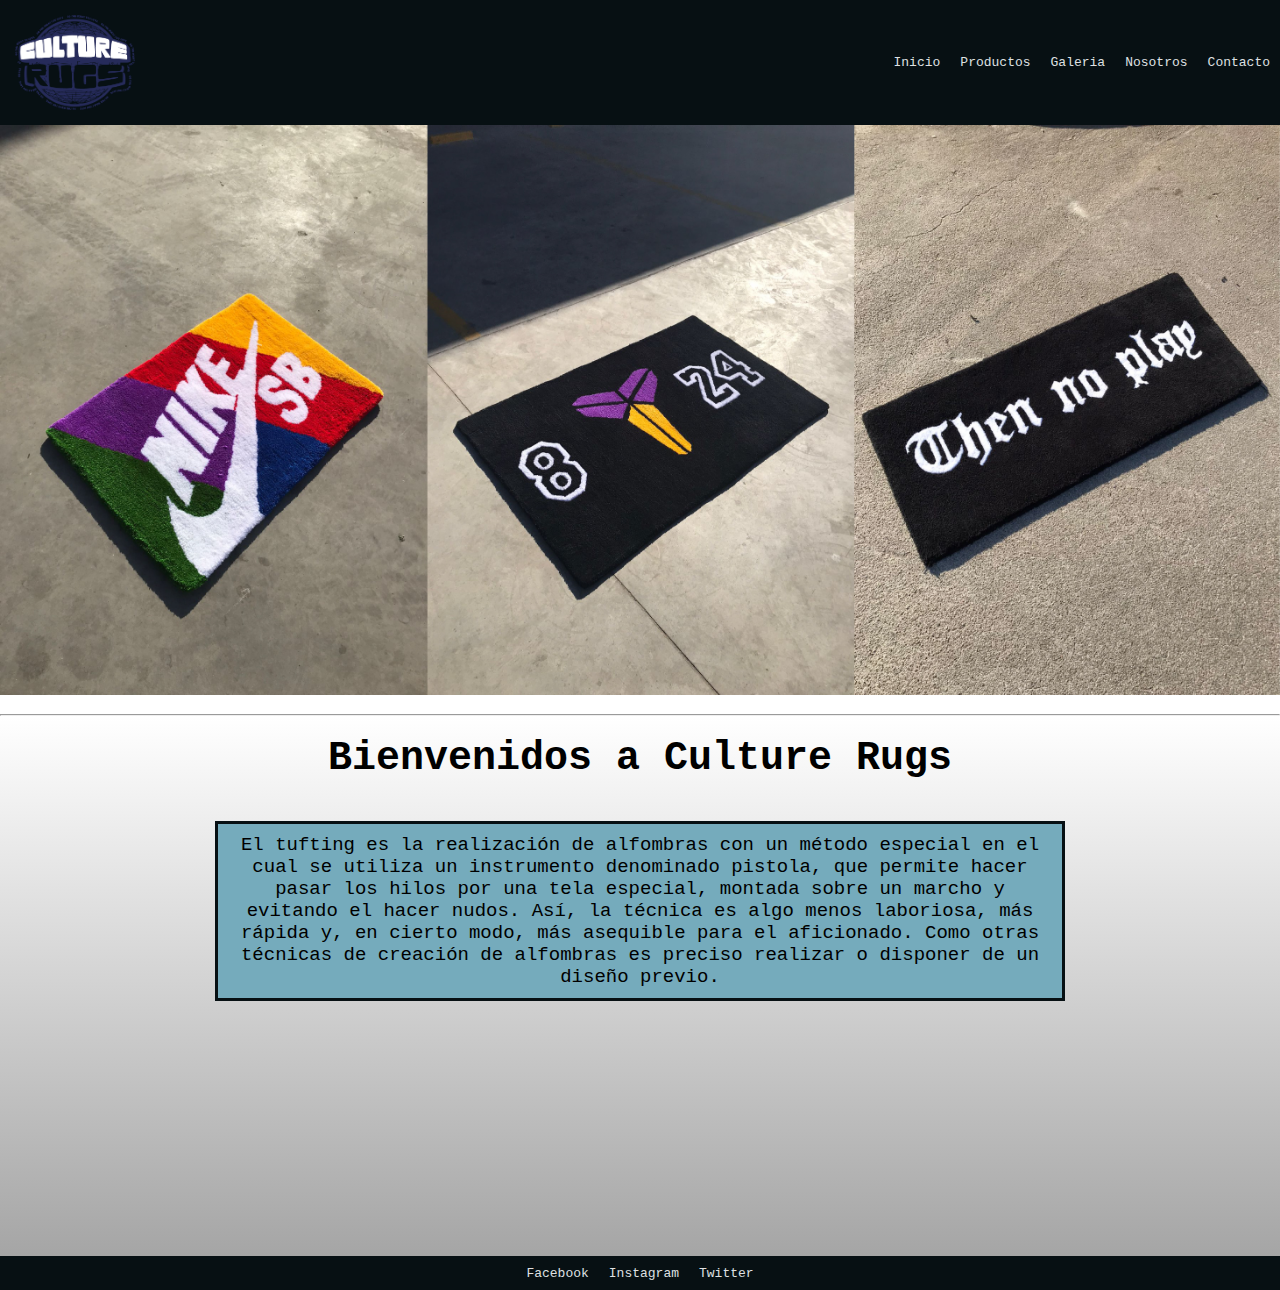
<file: index.html>
<!DOCTYPE html>
<html lang="en">
<head>
    <meta charset="UTF-8">
    <meta http-equiv="X-UA-Compatible" content="IE=edge">
    <meta name="viewport" content="width=device-width, initial-scale=1.0">
    <link rel="stylesheet" href="./css/style.css">
    <title>Culture Rugs</title>
</head>
<body>
    <!-- header -->
    <header class="header">
        <img class="logo" src="./img/logoCultureRugs.png" alt="Logo Culture Rugs">
        <nav>
            <ul>
                <li><a href="./index.html">Inicio</a></li>
                <li><a href="./pages/producto.html">Productos</a></li>
                <li><a href="./pages/galeria.html">Galeria</a></li>
                <li><a href="./pages/nosotros.html">Nosotros</a></li>
                <li><a href="./pages/contacto.html">Contacto</a></li>
            </ul>
        </nav>
    </header>
    <div class="banner">
        <img src="./img/bannerCultureRugs.jpg" alt="banner">
    </div>
    <br>
    <hr>
    <!-- main -->
    <main class="main-index">
        <h1>Bienvenidos a Culture Rugs</h1>
        <h2 class="txt-index">El tufting es la realización de alfombras con un método especial en el cual se utiliza un instrumento denominado pistola, que permite hacer pasar los hilos por una tela especial, montada sobre un marcho y evitando el hacer nudos. Así, la técnica es algo menos laboriosa, más rápida y, en cierto modo, más asequible para el aficionado. Como otras técnicas de creación de alfombras es preciso realizar o disponer de un diseño previo.</h2>
    </main>
    <!-- footer -->
    <footer class="footer">
        <ul>
            <li><a href="#">Facebook</a></li>
            <li><a href="#">Instagram</a></li>
            <li><a href="#">Twitter</a></li>
        </ul>
    </footer>
</body>
</html>
</file>
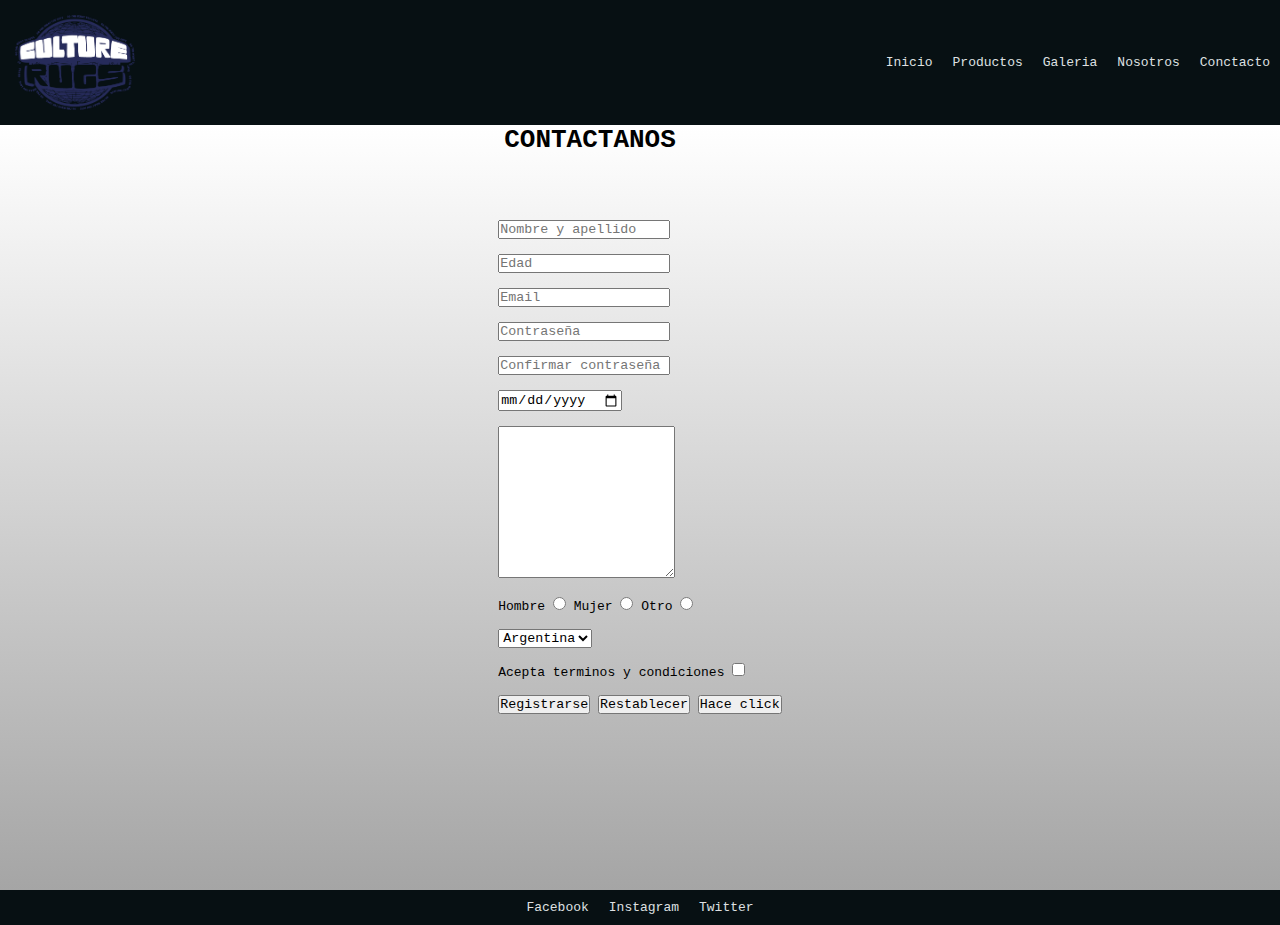
<file: pages/contacto.html>
<!DOCTYPE html>
<html lang="en">
<head>
    <meta charset="UTF-8">
    <meta http-equiv="X-UA-Compatible" content="IE=edge">
    <meta name="viewport" content="width=device-width, initial-scale=1.0">
    <link rel="stylesheet" href="../css/style.css">
    <title>Contacto</title>
</head>
<body>
    <!-- Header -->
    <header class="header">
        <img class="logo" src="../img/logoCultureRugs.png" alt="Logo Culture Rugs">
        <nav>
            <ul>
                <li><a href="../index.html">Inicio</a></li>
                <li><a href="./producto.html">Productos</a></li>
                <li><a href="./galeria.html">Galeria</a></li>
                <li><a href="./nosotros.html">Nosotros</a></li>
                <li><a href="./contacto.html">Conctacto</a></li>
            </ul>
        </nav>
    </header>

    <!-- Main -->
    <main class="main-contacto">
        <h1>CONTACTANOS</h1>
        <!-- FORMULARIO -->

    <form action="#" method="post" class="formulario">
        <input type="text" name="Nombre" placeholder="Nombre y apellido" required>
        <br><br>
        <input type="number" name="Edad" placeholder="Edad" required>
        <br><br>
        <input type="email" name="Email" placeholder="Email" required>
        <br><br>
        <input type="password" name="Contraseña" placeholder="Contraseña" name="pass" required>
        <br><br>
        <input type="password" name="ConfirmarContraseña" placeholder="Confirmar contraseña" required>
        <br><br>
        <input type="date" name="Fecha de nacimiento">
        <br><br>
        <textarea name="comentario" cols="20" rows="10"></textarea>
        <br><br>
        <span>Hombre</span>
        <input type="radio" name="sexo" value="Hombre">
        <span>Mujer</span>
        <input type="radio" name="sexo" value="Mujer">
        <span>Otro</span>
        <input type="radio" name="sexo" value="Otro">
        <br><br>
        <select name="talles">
            <option value="Argentina">Argentina</option>
            <option value="Chile">Chile</option>
            <option value="Uruguay">Uruguay</option>
            <option value="Brasil">Brasil</option>
            <option value="Paraguay">Paraguay</option>
        </select>
        <br><br>
        <span>Acepta terminos y condiciones</span>
        <input type="checkbox" name="acepta" value="si">
        <br><br>
        <input type="submit" value="Registrarse">
        <input type="reset" value="Restablecer">
        <input type="button" value="Hace click">
    </form>
    </main>
    <!-- Footer -->
    <footer class="footer">
        <ul>
            <li><a href="#">Facebook</a></li>
            <li><a href="#">Instagram</a></li>
            <li><a href="#">Twitter</a></li>
        </ul>
    </footer>
</body>
</html>
</file>
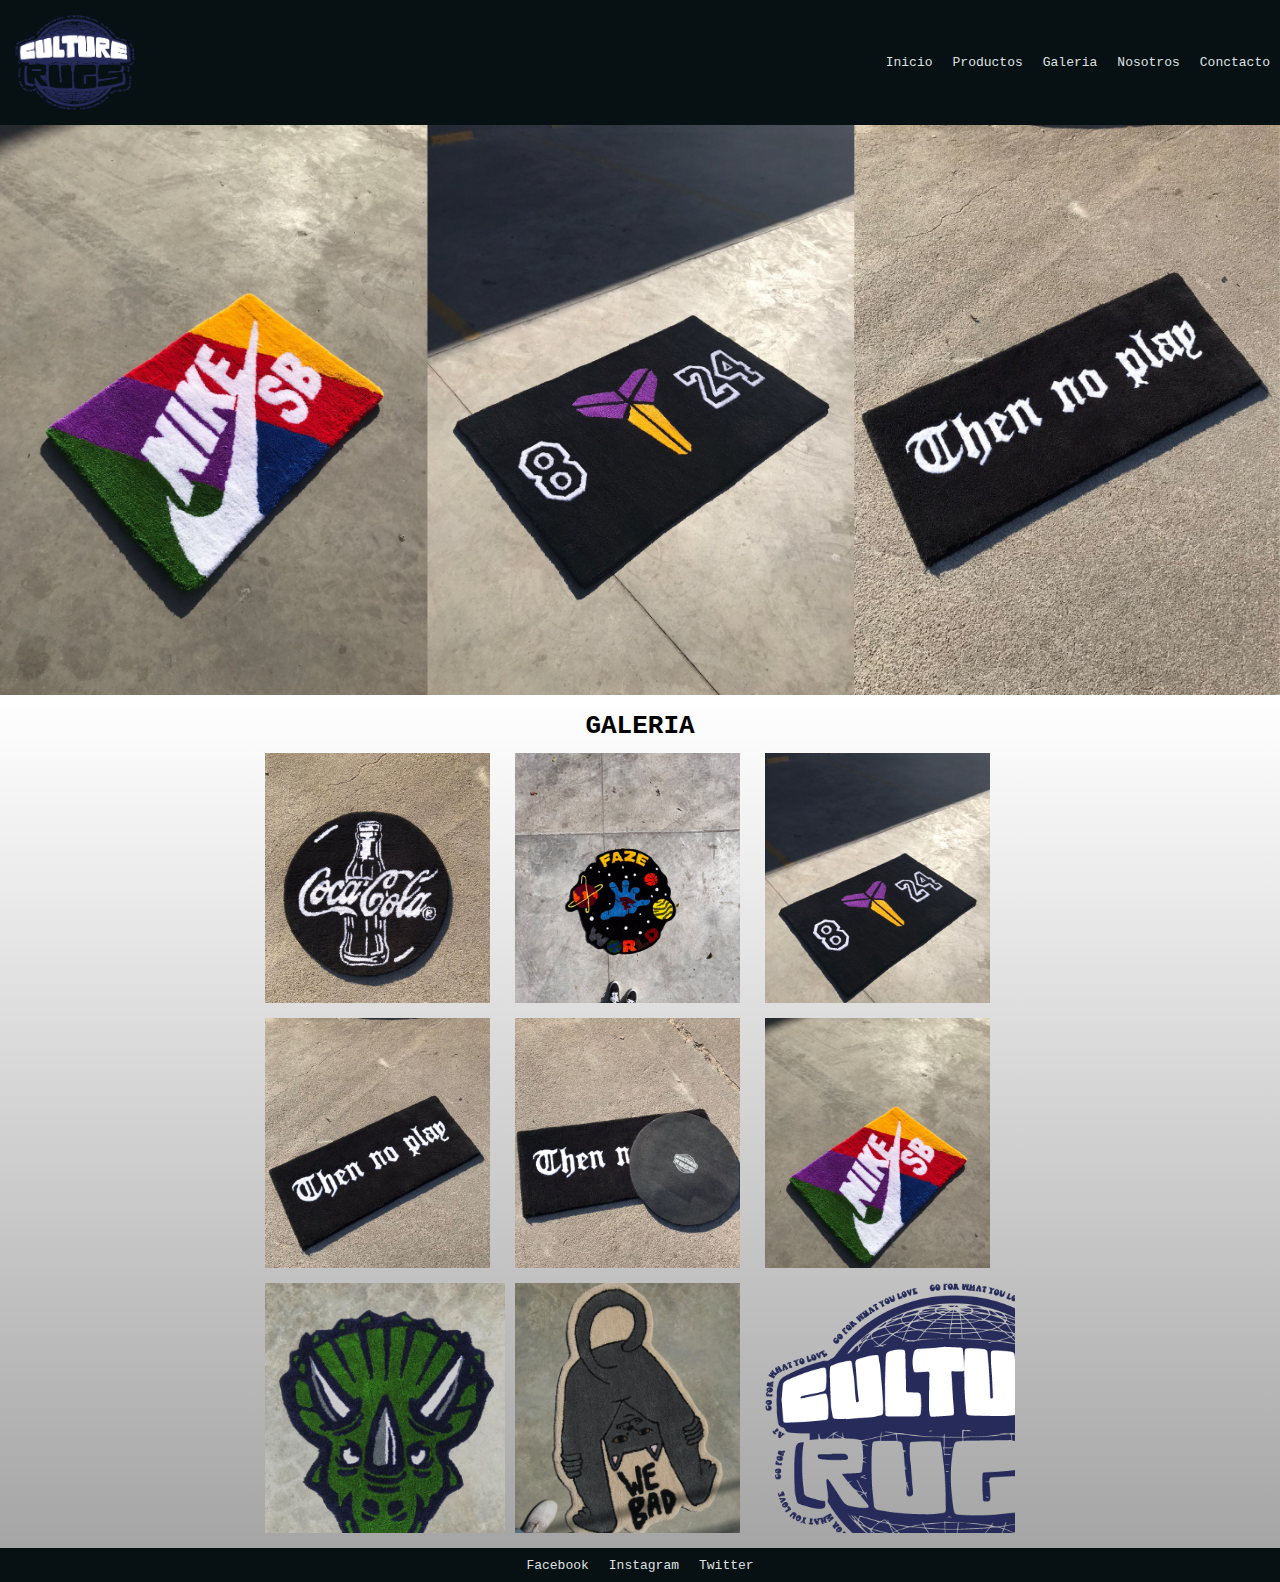
<file: pages/galeria.html>
<!DOCTYPE html>
<html lang="en">

<head>
    <meta charset="UTF-8">
    <meta http-equiv="X-UA-Compatible" content="IE=edge">
    <meta name="viewport" content="width=device-width, initial-scale=1.0">
    <link rel="stylesheet" href="../css/style.css">
    <title>Galeria</title>
</head>

<body>
    <!-- Header -->
    <header class="header">
        <img class="logo" src="../img/logoCultureRugs.png" alt="Logo Culture Rugs">
        <nav>
            <ul>
                <li><a href="../index.html">Inicio</a></li>
                <li><a href="./producto.html">Productos</a></li>
                <li><a href="./galeria.html">Galeria</a></li>
                <li><a href="./nosotros.html">Nosotros</a></li>
                <li><a href="./contacto.html">Conctacto</a></li>
            </ul>
        </nav>
    </header>
    <div class="banner">
        <img src="../img/bannerCultureRugs.jpg" alt="banner">
    </div>
    <!-- Main -->
    <main class="main-galeria">
        <h1>GALERIA</h1>
            <div class="grid-container">
                <div><img src="../img/alfombraCoke.jpeg" alt="alfombras"></div>
                <div><img src="../img/alfombraFaze.jpg" alt="alfombras"></div>
                <div><img src="../img/alfombraJordan.jpeg" alt="alfombras"></div>
                <div><img src="../img/alfombraNegra.jpeg" alt="alfombras"></div>
                <div><img src="../img/alfombraNegra2.jpeg" alt="alfombras"></div>
                <div><img src="../img/alfombraNikeSb.jpeg" alt="alfombras"></div>
                <div><img src="../img/alfombraVerde.jpeg" alt="alfombras"></div>
                <div><img src="../img/alfombraWeBad.jpeg" alt="alfombras"></div>
                <div><img src="../img/logoCultureRugs.png" alt="alfombras"></div>
            </div>
    </main>
    <!-- Footer -->
    <footer class="footer">
        <ul>
            <li><a href="#">Facebook</a></li>
            <li><a href="#">Instagram</a></li>
            <li><a href="#">Twitter</a></li>
        </ul>
    </footer>
</body>

</html>
</file>
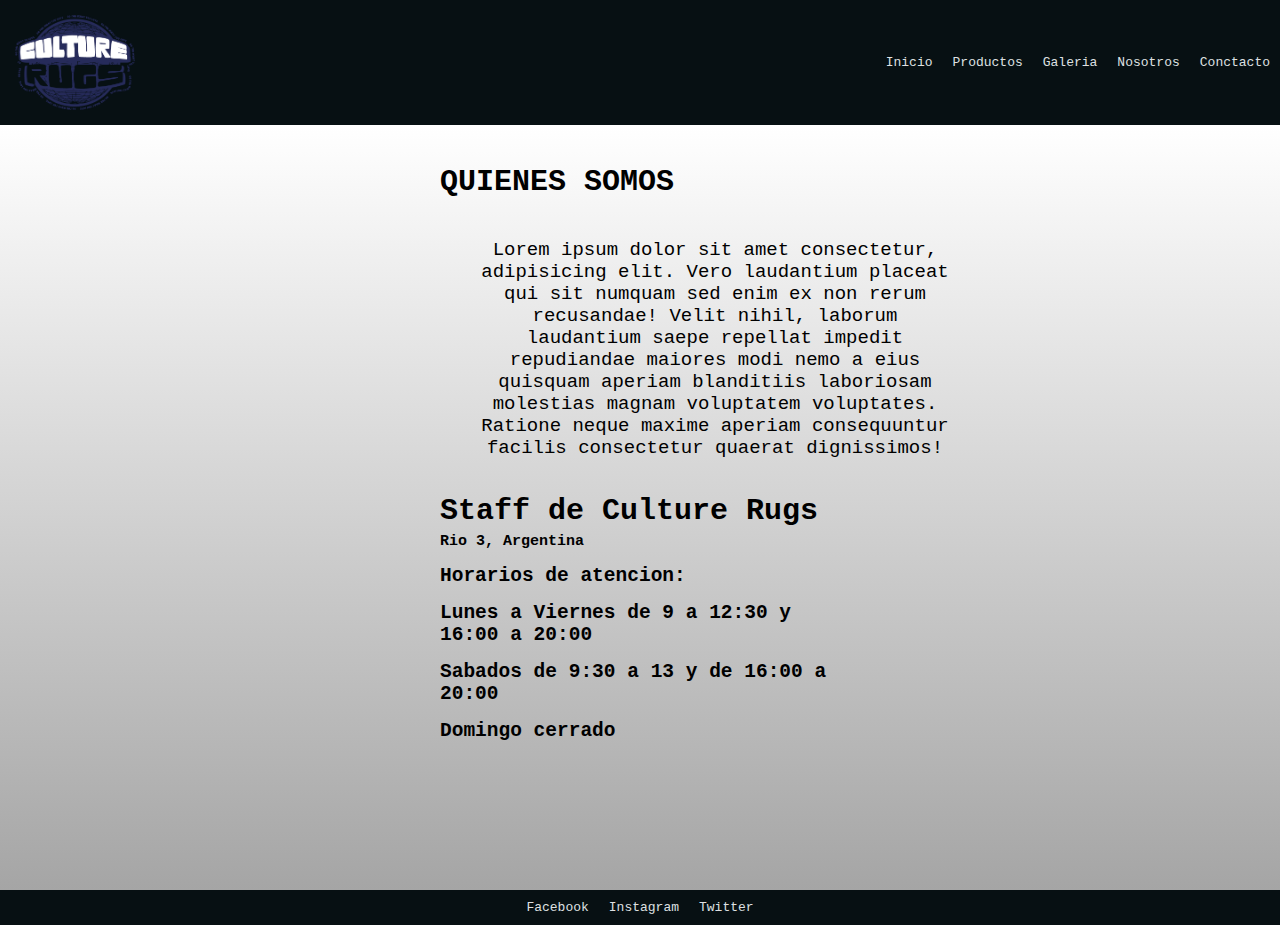
<file: pages/nosotros.html>
<!DOCTYPE html>
<html lang="en">

<head>
    <meta charset="UTF-8">
    <meta http-equiv="X-UA-Compatible" content="IE=edge">
    <meta name="viewport" content="width=device-width, initial-scale=1.0">
    <link rel="icon" href="./img/logoCultureRugs.ico">
    <link rel="stylesheet" href="../css/style.css">
    <title>Nosotros</title>
</head>



<body>
    <header class="header">
        <img class="logo" src="../img/logoCultureRugs.png" alt="Logo Culture Rugs">
        <nav>
            <ul>
                <li><a href="../index.html">Inicio</a></li>
                <li><a href="./producto.html">Productos</a></li>
                <li><a href="./galeria.html">Galeria</a></li>
                <li><a href="./nosotros.html">Nosotros</a></li>
                <li><a href="./contacto.html">Conctacto</a></li>
            </ul>
        </nav>
    </header>
    <main class="main-nosotros">
        <div class="container-main">
            <h2 class="tituloNosotros">QUIENES SOMOS</h2>
            <p class="txt-nosotros">Lorem ipsum dolor sit amet consectetur, adipisicing elit. Vero laudantium placeat
                qui
                sit numquam sed enim ex non rerum recusandae! Velit nihil, laborum laudantium saepe repellat impedit
                repudiandae maiores modi nemo a eius quisquam aperiam blanditiis laboriosam molestias magnam voluptatem
                voluptates. Ratione neque maxime aperiam consequuntur facilis consectetur quaerat dignissimos!</p>       
            <h2 class="subtituloNosotros">Staff de Culture Rugs</h2>
            <h2 class="subTituloNosotros">Rio 3, Argentina</h2>
            <h2 class="txtHorarioDeA">Horarios de atencion:</h2>
            <h2 class="txtHorarioDeA">Lunes a Viernes de 9 a 12:30 y 16:00 a 20:00</h2>
            <h2 class="txtHorarioDeA">Sabados de 9:30 a 13 y de 16:00 a 20:00</h2>
            <h2 class="txtHorarioDeA">Domingo cerrado</h2>
        </div>
    </main>

    <footer class="footer">
        <ul>
            <li><a href="#">Facebook</a></li>
            <li><a href="#">Instagram</a></li>
            <li><a href="#">Twitter</a></li>
        </ul>
    </footer>

</body>

</html>
</file>
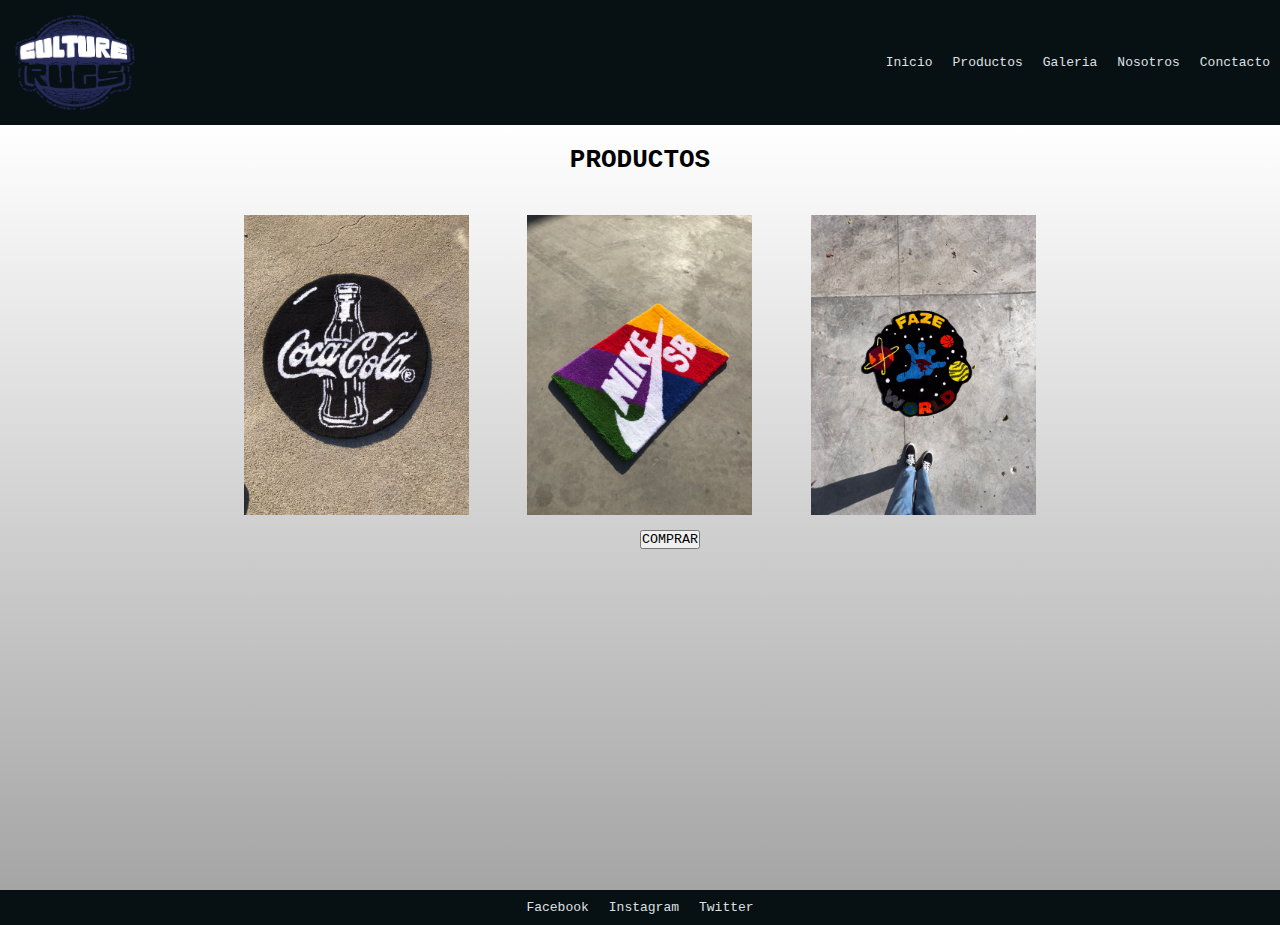
<file: pages/producto.html>
<!DOCTYPE html>
<html lang="en">

<head>
    <meta charset="UTF-8">
    <meta http-equiv="X-UA-Compatible" content="IE=edge">
    <meta name="viewport" content="width=device-width, initial-scale=1.0">
    <link rel="stylesheet" href="../css/style.css">
    <title>Productos</title>
</head>

<body>
    <!-- Header -->
    <header class="header">
        <img class="logo" src="../img/logoCultureRugs.png" alt="Logo Culture Rugs">
        <nav>
            <ul>
                <li><a href="../index.html">Inicio</a></li>
                <li><a href="./producto.html">Productos</a></li>
                <li><a href="./galeria.html">Galeria</a></li>
                <li><a href="./nosotros.html">Nosotros</a></li>
                <li><a href="./contacto.html">Conctacto</a></li>
            </ul>
        </nav>
    </header>
    <!-- Main -->
    <main class="main-productos">
        <h1 class="titulo-Producto">PRODUCTOS</h1>
        <section>
            <div class="grid-container">
                <img class="imgProducto" src="../img/alfombraCoke.jpeg" alt="imgProducto">
                <img class="imgProducto" src="../img/alfombraNikeSb.jpeg" alt="">
                <img class="imgProducto" src="../img/alfombraFaze.jpg" alt="">
            </div>
            <div class="container-boton">
                <button class="botonComprar">COMPRAR</button>
            </div>
        </section>
    </main>
    <!-- Footer -->
    <footer class="footer">
        <ul>
            <li><a href="#">Facebook</a></li>
            <li><a href="#">Instagram</a></li>
            <li><a href="#">Twitter</a></li>
        </ul>
    </footer>
</body>

</html>
</file>
<file: css/style.css>
/* #071013
#23B5D3
#75ABBC
#A2AEBB
#DFE0E2 */

*{
    margin: 0;
    padding: 0;
    box-sizing: border-box;
    font-family: monospace;
}

/* Header */
.header{
    background-color: #071013;
    display: flex;
    justify-content: space-between;
    align-items: center;
}

.header img{
    width: 150px;
    padding: 15px;
}

.header ul{
    list-style: none;
    display: flex;
}

.header li, .footer li{
    margin: 10px;
}

.header a, .footer a{
    color: #DFE0E2;
    text-decoration: none;
}

.header a:hover, .footer a:hover{
    color: #75ABBC;
    font-weight: bold;
}

/*FOOTER*/
.footer {
    background-color: #071013;
}
.footer ul{
    display: flex;
    list-style: none;
    width: 450px;
    /*Este truco es por el ancho que declaramos*/
    margin: 0 auto;
    justify-content: center;
}

main{
    min-height: 60vh;
    display: flex;
    flex-direction: column;
    justify-content: start;
    background-image: linear-gradient(white, rgb(165, 165, 165));
}

.main-index h1{
    text-align: center;
    font-size: 40px;
    margin: 20px auto 40px
}

.txt-index{
    background-color: #75ABBC;
    padding: 10px;
    width: 850px;
    text-align: center;
    align-self: center;
    font-size: 19px;
    font-weight: 300;
    border: #071013 solid;
}

/* PRODUCTO */

.main-productos{
    min-height: 85vh;
}

.main-productos h1{
    text-align: center;
    margin-top: 20px;
    margin-bottom: 40px;
}

.container-boton{
    width: 0px;
    margin: 15px auto;
}

.imgProducto:hover{
    transform: scale(1.8) translate(1px, 1px);
    transition: 0.3s;
}

/*GALERIA*/
.grid-container{
    max-width: 850px;
    margin: 0 auto;
    display: grid;
    grid-template-columns: repeat(3,1fr);
    align-items: center;
    justify-items: center;
    justify-content: center;
    grid-row-gap: 15px;
    margin-bottom: 15px;
}
.grid-container div{
     width: 250px;
     height: 250px;
     overflow: hidden;
}

.grid-container img{
    margin-top: 0px;
    max-height: 300px;
}

.main-galeria h1{
    text-align: center;
    padding: 12px;
}

/* BANNER */
.banner{
    max-height: 700px;
    overflow: hidden;
}
.banner img{
    max-width: 100vw;
}

/* NOSOTROS */

.main-nosotros{
    min-height: 85vh;
    background-color: #75ABBC;
}

.container-main{
    width: 400px;
    display: flex;
    flex-direction: column;
    justify-items: center;
    align-self: center;
    margin-top: 40px;
}

.tituloNosotros{
    margin-bottom: 5px;
    font-size: 30px;
}

.txt-nosotros{
    padding: 10px;
    font-size: 19px;
    width: 500px;
    text-align: center;
    margin: 25px;
}

.subtituloNosotros{
    font-size: 30px;
    margin-bottom: 5px;
}

.subTituloNosotros{
    font-size: 15px;
    margin-bottom: 15px;
}

.txtHorarioDeA{
    margin-bottom: 15px;
}

/* CONTACTO */

.main-contacto{
    min-height: 85vh;
}

.main-contacto h1{
    text-align: center;
    margin-right: 100px;
    margin-bottom: 15px;
}

.formulario{
    display: inline-block;
    align-self: center;
    padding: 50px; 
}

input:focus{
    background-color: #75ABBC;
    color: rgb(0, 0, 0);
}

input:hover{
    background-color: #75abbc80;
    transition: 0.3s;
}

/*MEDIA QUERYS*/
@media (max-width: 860px){
    .grid-container{
        grid-template-columns: repeat(2,1fr);
    }
    .txt-index{
        width: auto;
    }
}



@media (max-width: 680px){
    .header{
        flex-direction: column;
    }
    .header img{
        width: 150px;
    }

    .footer ul{
        width: 182px;
    }
    .grid-container{
        grid-template-columns: 1fr;
    }
    .txt-nosotros{
        width: 300px;
        align-self: center;
    }
}
</file>
